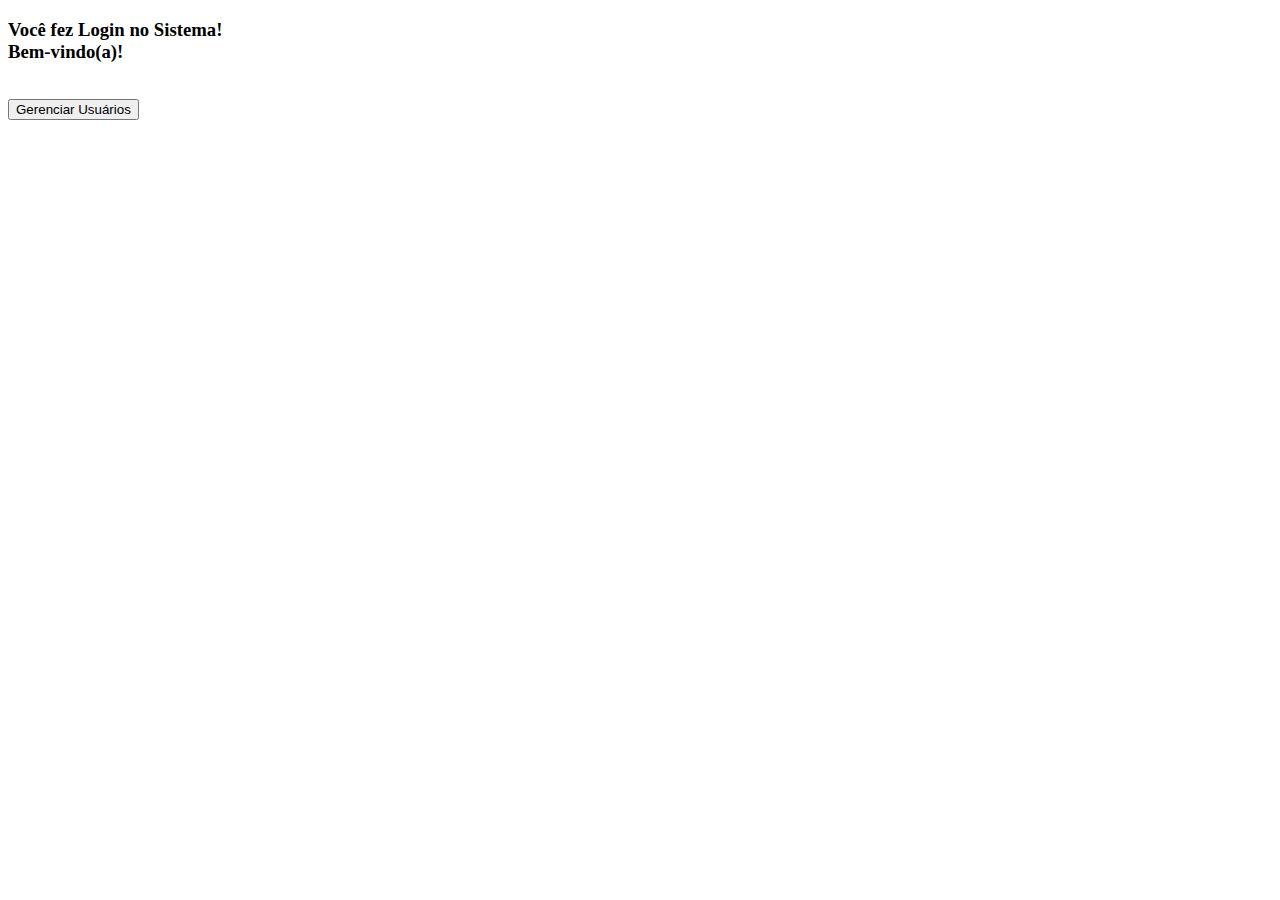
<file: templates/index.html>
<!DOCTYPE html>
<html lang="pt-br">
<head>
    <meta charset="UTF-8">
    <title>Início</title>
</head>
<body>
    <h3>
        Você fez Login no Sistema!<br>
        Bem-vindo(a)!
    </h3>

    <br>

    <button onclick="window.location='/usuario/list'">
        Gerenciar Usuários
    </button>

</body>
</html>
</file>
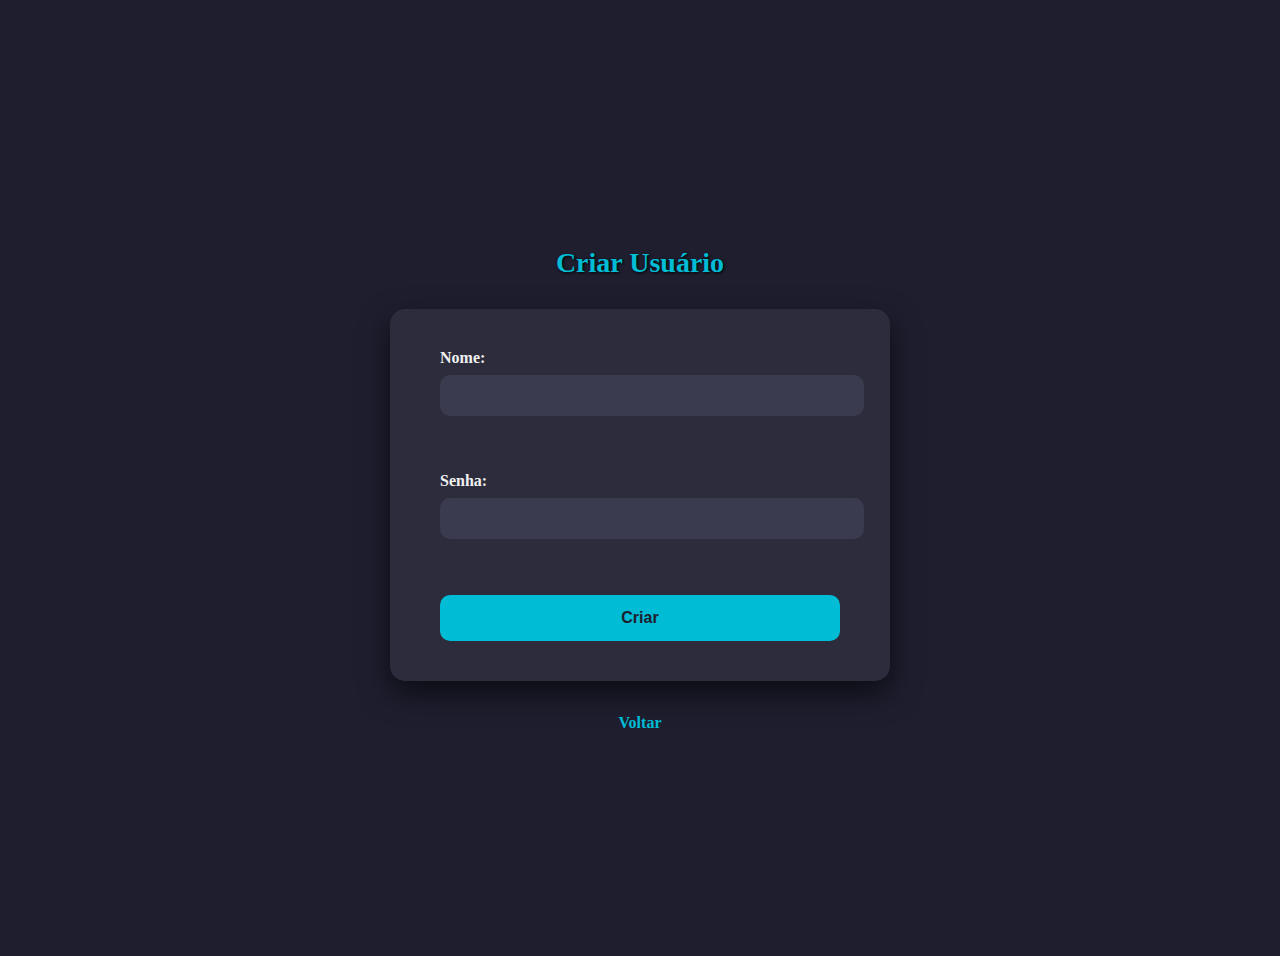
<file: templates/create.html>
<!DOCTYPE html>
<html lang="pt-br">
<head>
    <meta charset="UTF-8">
    <title>Criar Usuário</title>
    <link rel="stylesheet" href="/static/create.css">
</head>
<body>
    <h2>Criar Usuário</h2>

    <form action="/usuario/create" method="post">
        <label>Nome:</label>
        <input type="text" name="nome" required><br><br>

        <label>Senha:</label>
        <input type="password" name="senha" required><br><br>

        <button type="submit">Criar</button>
    </form>

    <br>
    <a href="/usuario/list">Voltar</a>
</body>
</html>
</file>
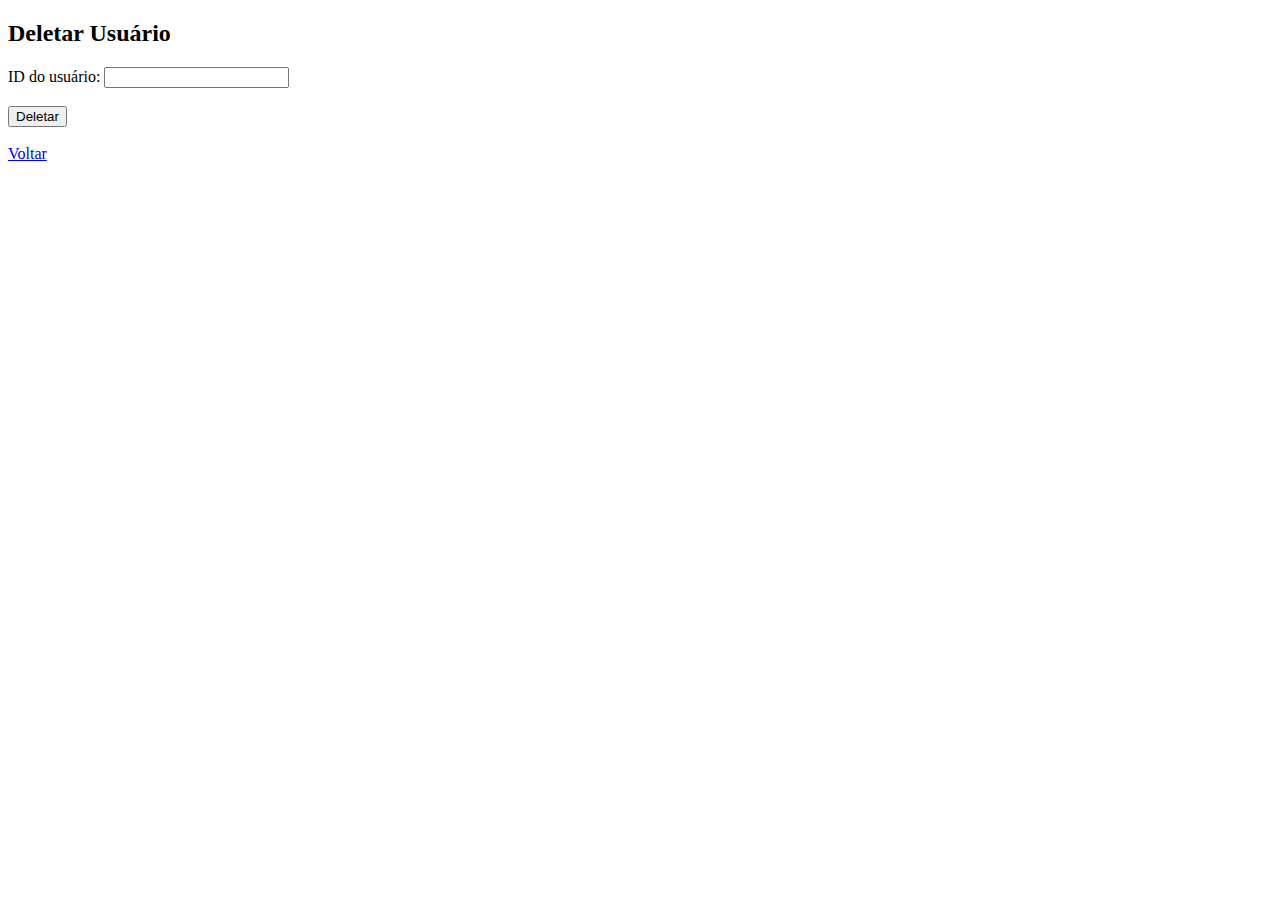
<file: templates/delete.html>
<!DOCTYPE html>
<html lang="pt-br">
<head>
    <meta charset="UTF-8">
    <title>Deletar Usuário</title>
</head>
<body>
    <h2>Deletar Usuário</h2>

    <form action="/usuario/delete" method="post">
        <label>ID do usuário:</label>
        <input type="number" name="id" required><br><br>

        <button type="submit">Deletar</button>
    </form>

    <br>
    <a href="/usuario/list">Voltar</a>
</body>
</html>
</file>
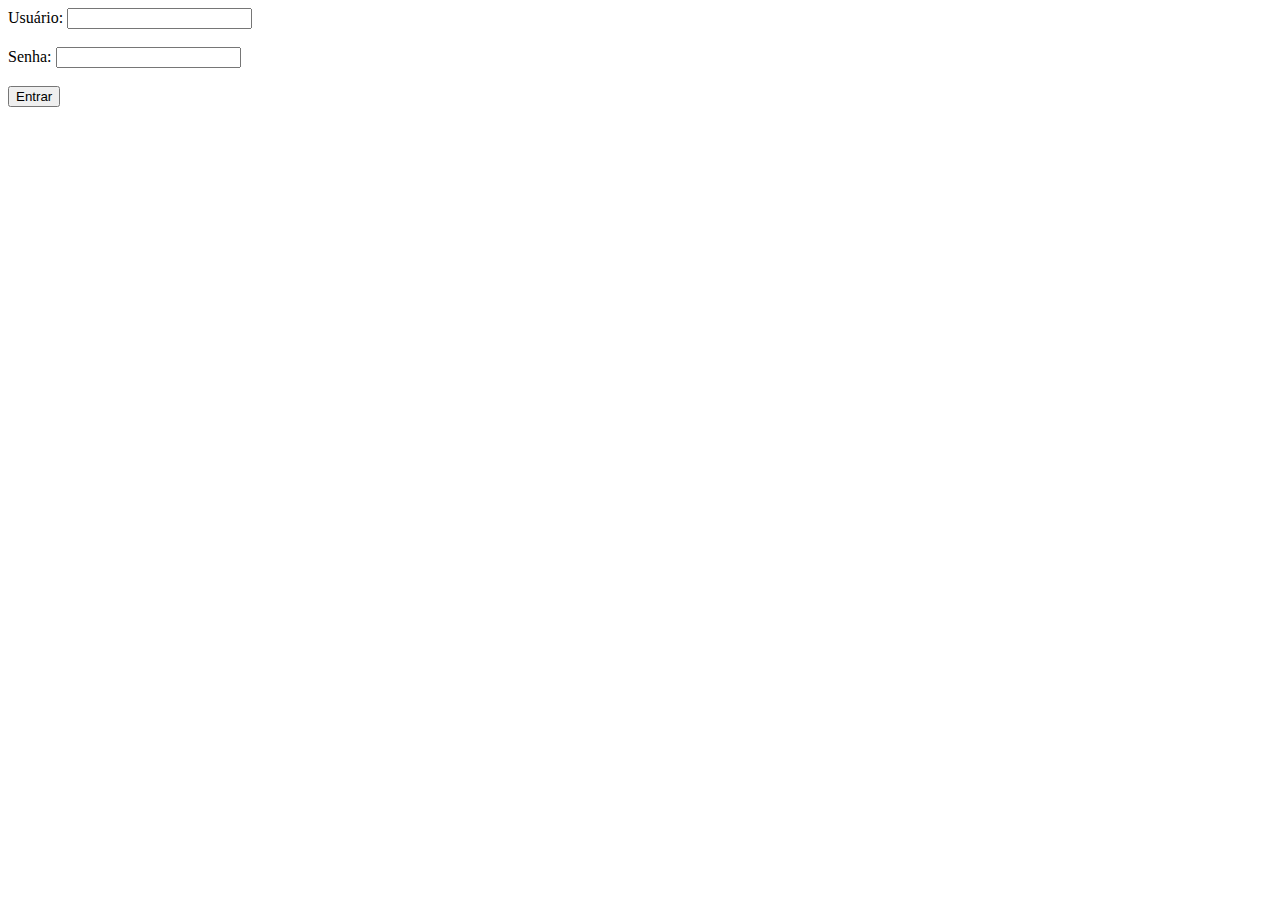
<file: templates/login.html>
<!DOCTYPE html>
<html lang="en">
<head>
    <meta charset="UTF-8">
    <title>Login</title>
</head>
<body>
    <form action="/" method="post">
        <div>
            <label for="usuario">Usuário:</label>

            <input type="text" id="usuario" name="usuario" required>
        </div>
        <br>
        <div>
            <label for="senha">Senha:</label>

            <input type="password" id="senha" name="senha" required>
        </div>
        <br>
        <div>
            <button type="submit">Entrar</button>
        </div>
    </form>

</body>
</html>
</file>
<file: static/create.css>
/* ------------------ Corpo da página ------------------ */
body {
    background-color: #1e1e2f;
    color: #f0f0f0;
    display: flex;
    justify-content: center;
    align-items: center;
    min-height: 100vh;
    padding: 20px;
    flex-direction: column;
}

/* ------------------ Título ------------------ */
h2 {
    color: #00bcd4;
    text-align: center;
    margin-bottom: 30px;
    text-shadow: 1px 1px 3px #000;
    font-size: 28px;
}

/* ------------------ Formulário centralizado ------------------ */
form {
    background-color: #2c2c3c;
    padding: 40px 50px;
    border-radius: 15px;
    box-shadow: 0 12px 30px rgba(0,0,0,0.6);
    display: flex;
    flex-direction: column;
    width: 100%;
    max-width: 400px;
    text-align: center;
}

/* Labels */
label {
    margin-bottom: 8px;
    font-weight: bold;
    font-size: 16px;
    display: block;
    text-align: left;
}

/* Inputs */
input[type="text"], input[type="password"] {
    padding: 12px;
    margin-bottom: 20px;
    border-radius: 10px;
    border: none;
    outline: none;
    background-color: #3b3b4f;
    color: #f0f0f0;
    font-size: 15px;
    width: 100%;
}

input:focus {
    border: 2px solid #00bcd4;
}

/* Botão */
button {
    padding: 14px;
    border: none;
    border-radius: 10px;
    background-color: #00bcd4;
    color: #1e1e2f;
    font-weight: bold;
    cursor: pointer;
    transition: background 0.3s, transform 0.2s;
    font-size: 16px;
}

button:hover {
    background-color: #0097a7;
    transform: translateY(-2px);
}

/* Link voltar */
a {
    color: #00bcd4;
    text-decoration: none;
    margin-top: 15px;
    display: inline-block;
    font-weight: bold;
}

a:hover {
    color: #0097a7;
}

/* ------------------ Responsividade ------------------ */
@media (max-width: 500px) {
    form {
        padding: 25px 20px;
        width: 90%;
    }

    h2 {
        font-size: 24px;
    }
}
</file>
